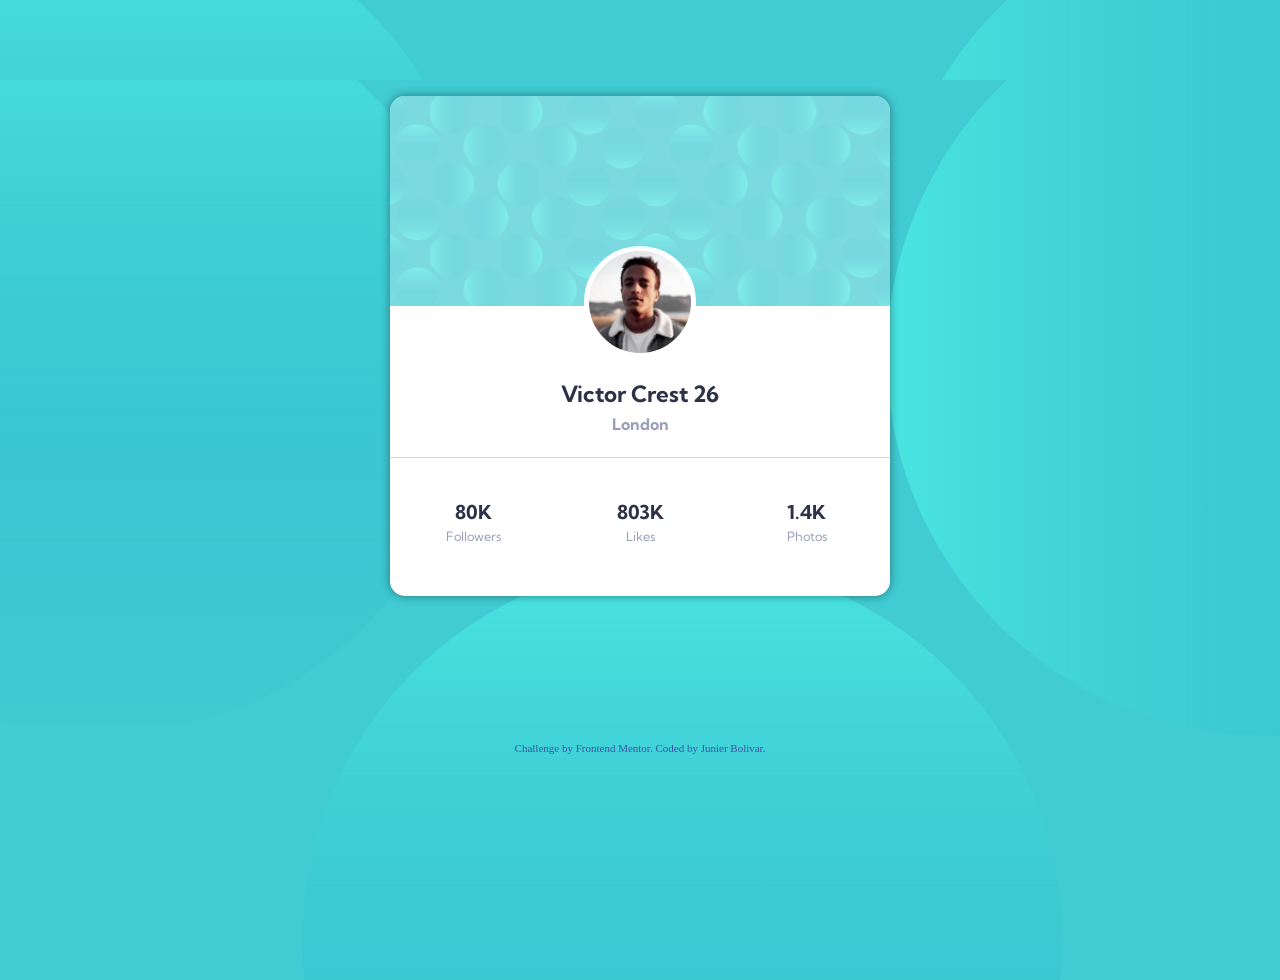
<file: index.html>
<!DOCTYPE html>
<html lang="en">
  <head>
    <meta charset="UTF-8" />
    <meta name="viewport" content="width=device-width, initial-scale=1.0" />
    <link rel="icon" type="image/png" sizes="32x32" href="./assets/images/favicon-32x32.png" />
    <link rel="stylesheet" href="./css/styles.css" />
    <title>Frontend Mentor | Profile card component</title>
    <style>
      .attribution {
        font-size: 11px;
        text-align: center;
      }
      .attribution a {
        color: hsl(228, 45%, 44%);
      }
    </style>
  </head>
  <body>
    <main class="container">
      <section class="card">
        <section class="card__bgTopImage"></section>
        <section class="card__bgPhoto"></section>
        <section class="card__heading">
          <section class="card__title">
            <h3>Victor Crest <span>26</span></h3>
          </section>
          <section class="card__city"><h4>London</h4></section>
        </section>
        <section class="card__socialData">
          <section class="card__data">
            <h1>80K</h1>
            <h4>Followers</h4>
          </section>
          <section class="card__data">
            <h1>803K</h1>
            <h4>Likes</h4>
          </section>
          <section class="card__data">
            <h1>1.4K</h1>
            <h4>Photos</h4>
          </section>
        </section>
      </section>
    </main>
    <div class="attribution">
      Challenge by <a href="https://www.frontendmentor.io?ref=challenge" target="_blank">Frontend Mentor</a>. Coded by <a href="#">Junier Bolivar</a>.
    </div>
  </body>
</html>
<!--------    NOTES      ---------->
</file>
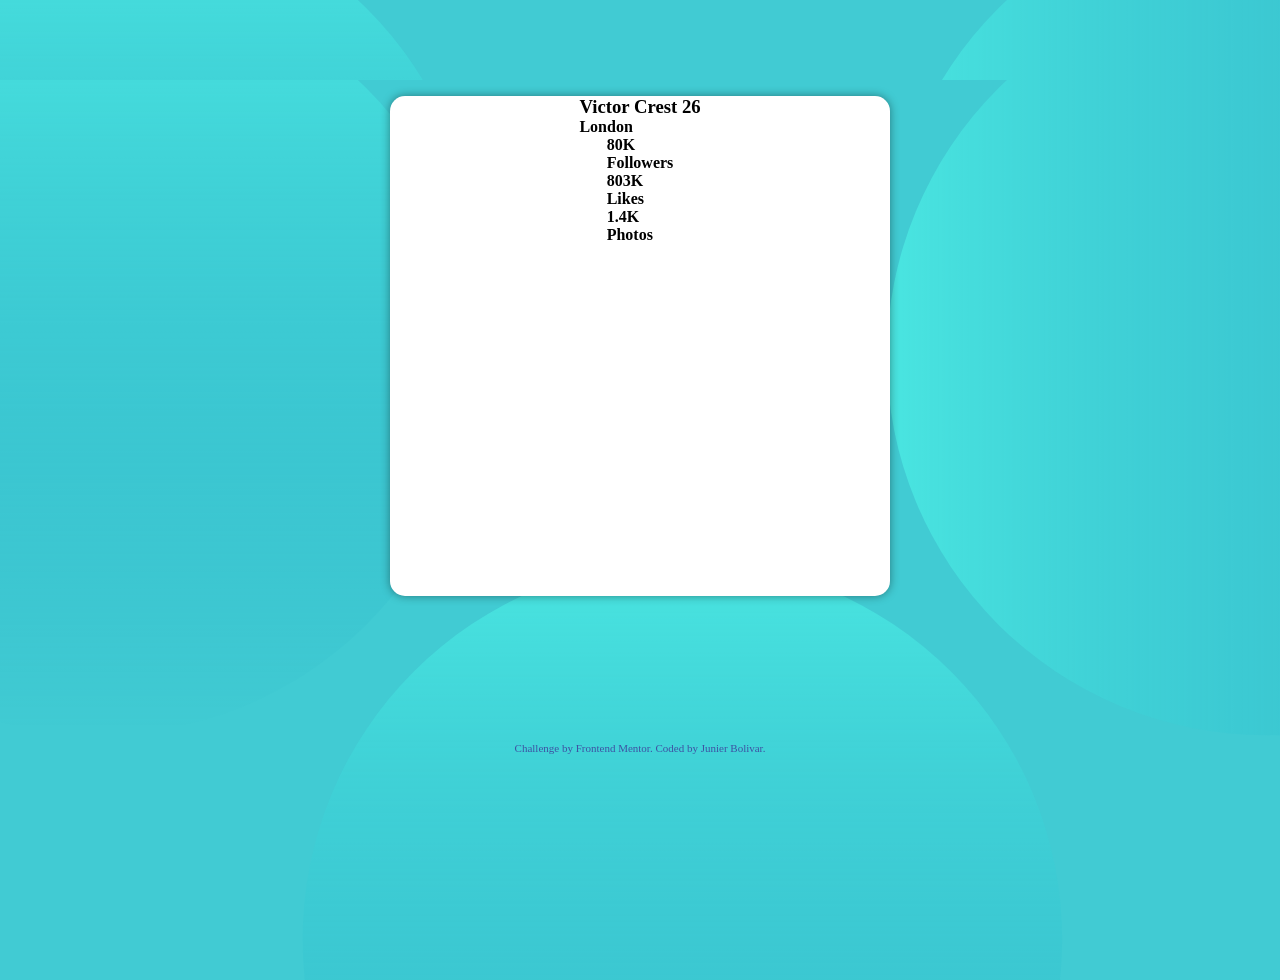
<file: index copy.html>
<!DOCTYPE html>
<html lang="en">
  <head>
    <meta charset="UTF-8" />
    <meta name="viewport" content="width=device-width, initial-scale=1.0" />
    <!-- displays site properly based on user's device -->

    <link rel="icon" type="image/png" sizes="32x32" href="./assets/images/favicon-32x32.png" />
    <link rel="stylesheet" href="./css/styles.css" />
    <title>Frontend Mentor | Profile card component</title>

    <style>
      .attribution {
        font-size: 11px;
        text-align: center;
      }
      .attribution a {
        color: hsl(228, 45%, 44%);
      }
    </style>
  </head>
  <body>
    <main class="container">
      <section class="card">
        <section class="bgTopImage"></section>
        <section class="bgPhoto"></section>
        <section class="heading">
          <section class="title">
            <h3>Victor Crest <span>26</span></h3>
          </section>
          <section class="city"><h4>London</h4></section>
        </section>
        <section class="socialData">
          <section class="data">
            <h1>80K</h1>
            <h4>Followers</h4>
          </section>
          <section class="data">
            <h1>803K</h1>
            <h4>Likes</h4>
          </section>
          <section class="data">
            <h1>1.4K</h1>
            <h4>Photos</h4>
          </section>
        </section>
      </section>
    </main>
    <div class="attribution">
      Challenge by <a href="https://www.frontendmentor.io?ref=challenge" target="_blank">Frontend Mentor</a>. Coded by <a href="#">Junier Bolivar</a>.
    </div>
  </body>
</html>
</file>
<file: css/styles.css>
@import url("https://fonts.googleapis.com/css2?family=Kumbh+Sans:wght@100;400;700&display=swap");
*,
*::before,
*::after {
  margin: 0;
  padding: 0;
  box-sizing: border-box;
}

html,
body {
  height: 95vh; /* This ensures that the body takes the full viewport height. The only way to be centered vertically is to use this */
  background-image: url(../assets/images/bg-pattern-card.svg);
  background-repeat: no-repeat;
  background-size: 700%; /* enlarges the image by 25% */
  min-height: 100vh;
  margin: 0;
  padding: 0;
}

.container {
  flex: 1 0 auto;
  display: flex;
  flex-direction: column;
  align-items: center; /* This centers the children of .mainContainer horizontally along the cross axis */
  width: 100%;
  height: 70vh; /* This ensures that the body takes the full viewport height. The only way to be centered vertically is to use this */
  margin: 0 auto; /* This centers the container horizontally */
  padding: 1rem;
  margin-bottom: 2rem;
}

.card {
  width: 100%;
  height: 500px;
  display: flex;
  flex-direction: column;
  align-items: center;
  position: relative; /* This allows for absolute positioning inside */
  border-radius: 15px;
  margin-bottom: 2rem;
  transition: transform 0.5s;
  cursor: pointer;
  box-shadow: 0 0 10px rgba(0, 0, 0, 0.4);
  background-color: hsl(0, 0%, 100%);
}
.card:hover {
  transform: scale(1.05); /* Scales the card by 5% on hover */
}
.card__bgTopImage {
  border-radius: 10px;
  background-image: url(../assets/images/bg-pattern-card.svg);
  opacity: 0.7; /* Set the opacity to your desired level, e.g., 50% */
  background-repeat: repeat;
  width: 100%;
  height: 42%;
  background-position: center;
  border-radius: 15px 15px 0 0;
  background-size: cover;
  margin-bottom: 1.5rem;
}
.card__bgPhoto {
  background-image: url(../assets/images/image-victor.jpg);
  background-repeat: no-repeat;
  background-size: cover;
  width: 7rem;
  height: 7rem;
  border-radius: 50%; /* Ensures the image is round */
  position: absolute;
  margin-top: 150px;
  transition: transform 1s ease; /* Adjust timing and easing to taste */
  transform-origin: center; /* Ensures the rotation happens around the center */
  border: 5px solid hsl(0, 0%, 100%);
}
.card__bgPhoto:hover {
  transform: rotate(360deg); /* Completes a full circle */
}
.card__heading {
  margin-top: 3rem;
  width: 100%;
  height: 80px;
  display: flex;
  flex-direction: column;
  align-items: center;
  border-bottom: 1px solid lightgray;
  padding-bottom: 2rem;
}
.card__socialData {
  width: 100%;
  height: 4rem;
  display: flex;
  justify-content: space-around;
  margin-top: 2rem;
  margin-bottom: 1rem;
}
.card__data {
  width: 100%;
  height: 4rem;
  display: flex;
  flex-direction: column;
  justify-content: center;
  align-items: center;
}
.card__title h3:hover {
  color: hsl(185, 75%, 39%);
}
.card__data h1:hover {
  color: hsl(185, 75%, 39%);
}
.card__title, .card__data h1, .card__data {
  font-family: "Kumbh Sans", sans-serif;
  font-weight: 700;
  font-size: 1.2rem;
  line-height: 1.5;
  color: hsl(229, 23%, 23%);
}
.card__data h4 {
  font-family: "Kumbh Sans", sans-serif;
  font-weight: 400;
  font-size: 0.8rem;
  line-height: 1.5;
  color: hsl(228, 17%, 66%);
}
.card__city {
  font-family: "Kumbh Sans", sans-serif;
  font-weight: 100;
  font-size: 1rem;
  line-height: 1.5;
  color: hsl(228, 17%, 66%);
}
.card__span {
  font-family: "Kumbh Sans", sans-serif;
  font-weight: 700;
  font-size: 1.2rem;
  line-height: 1.5;
  color: hsl(228, 17%, 66%);
}

.attribution {
  text-align: center;
  margin-bottom: 2rem; /* Keeps the footer at the bottom but only after all other content */
  color: hsl(228, 45%, 44%);
}
.attribution a {
  color: white;
  text-decoration: none;
}

@media (min-width: 768px) {
  .container {
    margin-top: 5rem;
  }
  .card {
    width: 500px;
  }
}

/*# sourceMappingURL=styles.css.map */
</file>
